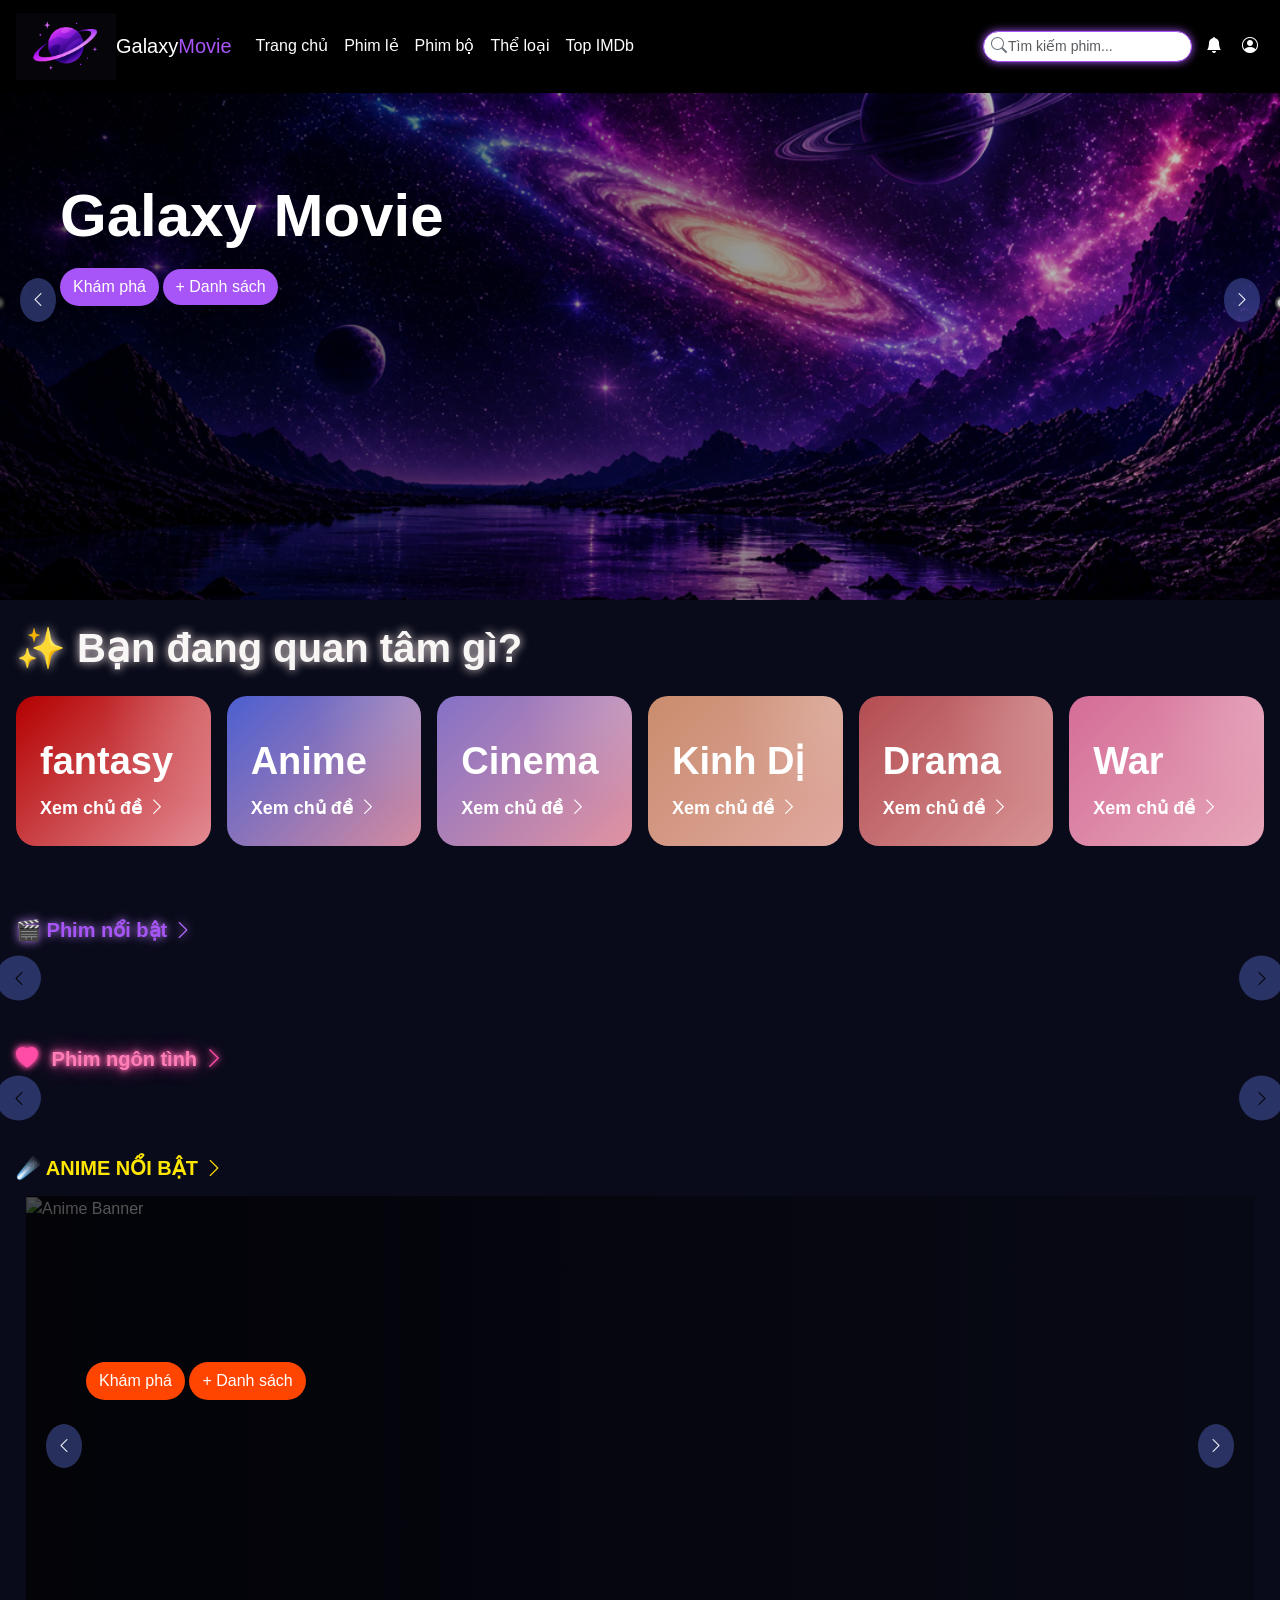
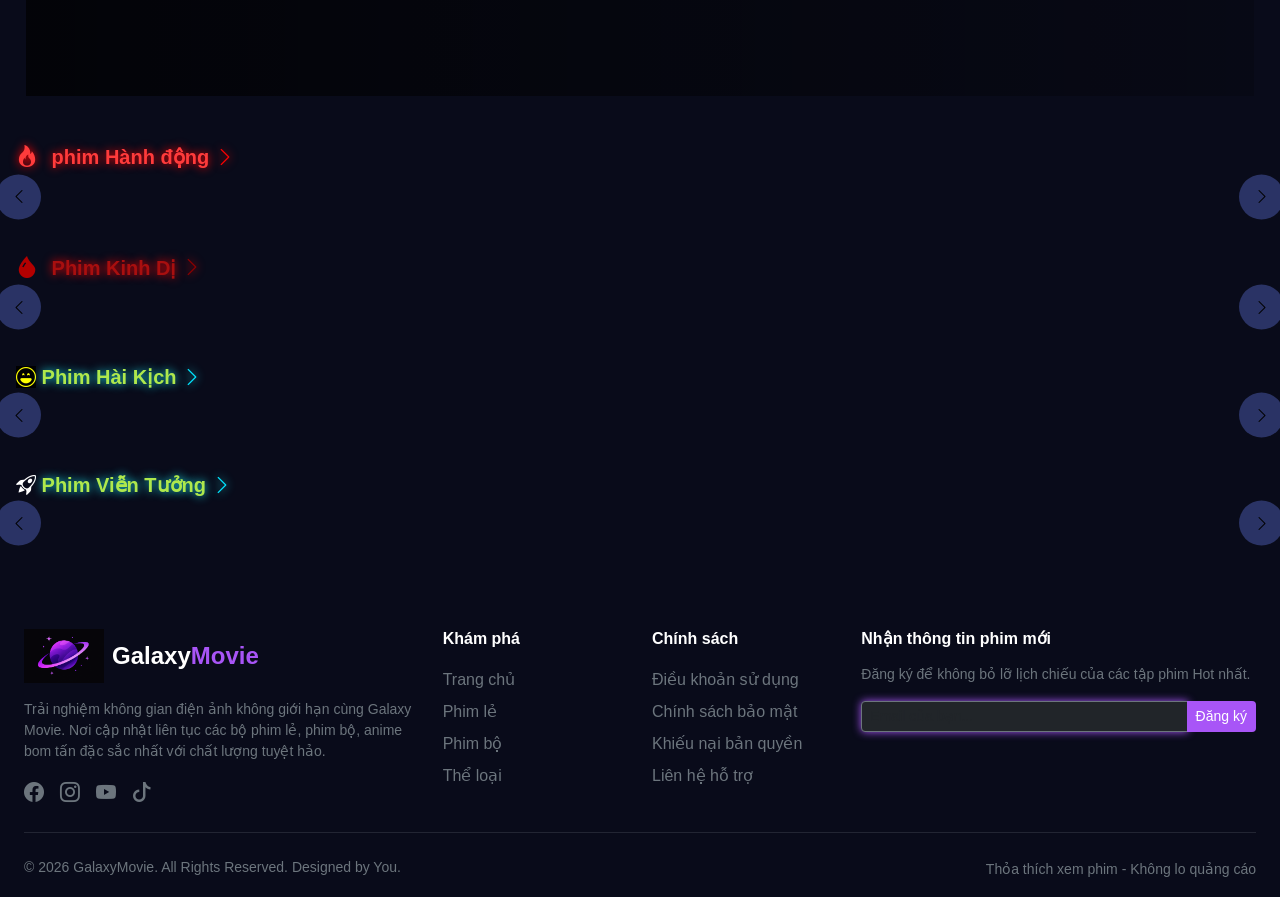
<file: index.html>
<!DOCTYPE html>
<html lang="en">

<head>
     <meta charset="UTF-8">
     <meta name="viewport" content="width=device-width, initial-scale=1.0">
     <title>Galaxy Movie</title>
     <link href="https://cdn.jsdelivr.net/npm/bootstrap@5.3.3/dist/css/bootstrap.min.css" rel="stylesheet">
     <link rel="stylesheet" href="https://cdn.jsdelivr.net/npm/bootstrap-icons@1.11.3/font/bootstrap-icons.min.css">
     <link rel="stylesheet" href="style.css">
</head>

<body class="text-white">

     <div class="navbar navbar-expand-lg px-3">
          <a href="#" class="navbar-brand text-white d-flex align-items-center">
               <img src="logo.png" width="100" alt="Logo">
               Galaxy<span class="text-purple">Movie</span>
          </a>
          <ul class="navbar-nav">
               <li class="nav-item"><a href="#" class="nav-link text-white">Trang chủ</a></li>
               <li class="nav-item"><a href="#" class="nav-link text-white">Phim lẻ</a></li>
               <li class="nav-item"><a href="#" class="nav-link text-white">Phim bộ</a></li>
               <li class="nav-item"><a href="genre.html" class="nav-link text-white">Thể loại</a></li>
               <li class="nav-item"><a href="#" class="nav-link text-white">Top IMDb</a></li>
          </ul>

          <form class="ms-auto px-2 d-flex align-items-center position-relative" onsubmit="event.preventDefault();">
               <i class="bi bi-search position-absolute ms-2 text-secondary"></i>
               <input id="search-input" class="form-control form-control-sm ps-4" type="text" placeholder="Tìm kiếm phim..." autocomplete="off">
               
               <div id="search-results-dropdown" class="search-results-box" style="display: none;"></div>
          </form>

          <button class="icon-btn"><i class="bi bi-bell-fill"></i></button>
          
          <div class="user-dropdown-wrapper">
               <button class="icon-btn ms-2" id="user-btn" onclick="toggleUserMenu()">
                    <i class="bi bi-person-circle"></i>
               </button>
               <div class="user-menu" id="user-menu"></div>
          </div>
     </div> 

     <div class="banner">
          <div id="space-bg" class="space-bg d-none"></div>
          <img id="banner-img" src="bg.png" alt="Banner">
          <img id="banner-blend" class="banner-img-blend d-none" alt="Blend">
          <div class="banner-content">
               <h1 id="banner-title">Galaxy Movie</h1>
               <p id="banner-desc"></p>
               <button class="btn btn-purple">Khám phá</button>
               <button class="btn btn-outline-light" id="favorite-btn">+ Danh sách</button>
          </div>
          <button class="slide-btn left" onclick="prevSlide()"><i class="bi bi-chevron-left"></i></button>
          <button class="slide-btn right" onclick="nextSlide()"><i class="bi bi-chevron-right"></i></button>
     </div>

     <div class="topics-section container-fluid py-4 px-3">
          <h2 class="section-title mb-4"><span class="textwhite">✨ Bạn đang quan tâm gì?</span></h2>
          <div class="row g-3">
               <div class="col-lg-2 col-md-4 col-6">
                    <a href="movies.html?type=fantasy" class="topic-card red">
                         <h3>fantasy</h3>
                         <span>Xem chủ đề <i class="bi bi-chevron-right"></i></span>
                    </a>
               </div>
               <div class="col-lg-2 col-md-4 col-6">
                    <a href="movies.html?type=anime" class="topic-card blue">
                         <h3>Anime</h3>
                         <span>Xem chủ đề <i class="bi bi-chevron-right"></i></span>
                    </a>
               </div>
               <div class="col-lg-2 col-md-4 col-6">
                    <a href="#" class="topic-card purple">
                         <h3>Cinema</h3>
                         <span>Xem chủ đề <i class="bi bi-chevron-right"></i></span>
                    </a>
               </div>
               <div class="col-lg-2 col-md-4 col-6">
                    <a href="movies.html?type=kinhdi" class="topic-card orange">
                         <h3>Kinh Dị</h3>
                         <span>Xem chủ đề <i class="bi bi-chevron-right"></i></span>
                    </a>
               </div>
               <div class="col-lg-2 col-md-4 col-6">
                    <a href="movies.html?type=drama" class="topic-card pink">
                         <h3>Drama</h3>
                         <span>Xem chủ đề <i class="bi bi-chevron-right"></i></span>
                    </a>
               </div>
               <div class="col-lg-2 col-md-4 col-6">
                    <a href="movies.html?type=war" class="topic-card rose">
                         <h3>War</h3>
                         <span>Xem chủ đề <i class="bi bi-chevron-right"></i></span>
                    </a>
               </div>
          </div>
     </div>

     <div class="container-fluid px-3 mt-5">
          <h5 class="fw-bold text-white mb-3"><span class="textpurple">🎬 Phim nổi bật <a href=""><i class="bi bi-chevron-right"></i></a></span></h5>
          <div class="carousel-wrapper">
               <button class="btn-scroll left" onclick="scrollList('movie-list-PhimNoiBat', -1)"><i class="bi bi-chevron-left"></i></button>
               <div class="movie-carousel">
                    <div id="movie-list-PhimNoiBat" class="movie-track"></div>
               </div>
               <button class="btn-scroll right" onclick="scrollList('movie-list-PhimNoiBat', 1)"><i class="bi bi-chevron-right"></i></button>
          </div>
     </div>

     <div class="container-fluid px-3 mt-5">
          <h5 class="fw-bold text-white mb-3 love-title">
               <i class="bi bi-heart-fill"></i>
               <span class="textpink"> Phim ngôn tình <a href=""><i class="bi bi-chevron-right"></i></a></span>
          </h5>
          <div class="carousel-wrapper">
               <button class="btn-scroll left" onclick="scrollList('movie-list-PhimNgonTinh', -1)"><i class="bi bi-chevron-left"></i></button>
               <div class="movie-carousel">
                    <div id="movie-list-PhimNgonTinh" class="movie-track"></div>
               </div>
               <button class="btn-scroll right" onclick="scrollList('movie-list-PhimNgonTinh', 1)"><i class="bi bi-chevron-right"></i></button>
          </div>
     </div> 

     <div class="container-fluid mt-5 px-3">
          <h5 class="fw-bold text-white mb-3"> <span class="textyl">☄️ ANIME NỔI BẬT <a href=""><i class="bi bi-chevron-right"></i></a></span></h5>
          <div class="banner-anime">
               <img id="anime-img" class="anime-img" alt="Anime Banner">
               <div class="anime-content">
                    <h1 id="anime-title"></h1>
                    <p id="anime-desc"></p>
                    <button class="btn btn-red">Khám phá</button>
                    <button class="btn btn-outline-light-orange">+ Danh sách</button>
               </div>
               <button class="slideanime-btn left" onclick="prevSlide1()"><i class="bi bi-chevron-left"></i></button>
               <button class="slideanime-btn right" onclick="nextSlide1()"><i class="bi bi-chevron-right"></i></button>
          </div>
     </div>

     <div class="container-fluid px-3 mt-5">
          <h5 class="fw-bold text-white mb-3">
               <i class="bi bi-fire textred"></i>
               <span class="textred">phim Hành động <a href=""><i class="bi bi-chevron-right"></i></a></span>
          </h5>
          <div class="carousel-wrapper">
               <button class="btn-scroll left" onclick="scrollList('movie-list-HanhDong', -1)"><i class="bi bi-chevron-left"></i></button>
               <div class="movie-carousel">
                    <div id="movie-list-HanhDong" class="movie-track"></div>
               </div>
               <button class="btn-scroll right" onclick="scrollList('movie-list-HanhDong', 1)"><i class="bi bi-chevron-right"></i></button>
          </div>
     </div>

     <div class="container-fluid px-3 mt-5">
          <h5 class="fw-bold text-white mb-3">
               <i class="bi bi-droplet-fill"></i>
               <span class="textred2">Phim Kinh Dị <a href=""><i class="bi bi-chevron-right"></i></a></span>
          </h5>
          <div class="carousel-wrapper">
               <button class="btn-scroll left" onclick="scrollList('movie-list-kinhdi', -1)"><i class="bi bi-chevron-left"></i></button>
               <div class="movie-carousel">
                    <div id="movie-list-kinhdi" class="movie-track"></div>
               </div>
               <button class="btn-scroll right" onclick="scrollList('movie-list-kinhdi', 1)"><i class="bi bi-chevron-right"></i></button>
          </div>
     </div>
     
     <div class="container-fluid px-3 mt-5">
          <h5 class="fw-bold text-white mb-3">
               <i class="bi bi-emoji-laughing"></i>
               <span class="textred3">Phim Hài Kịch <a href=""><i class="bi bi-chevron-right"></i></a></span>
          </h5>
          <div class="carousel-wrapper">
               <button class="btn-scroll left" onclick="scrollList('movie-list-comedy', -1)"><i class="bi bi-chevron-left"></i></button>
               <div class="movie-carousel">
                    <div id="movie-list-comedy" class="movie-track"></div>
               </div>
               <button class="btn-scroll right" onclick="scrollList('movie-list-comedy', 1)"><i class="bi bi-chevron-right"></i></button>
          </div>
     </div>

     <div class="container-fluid px-3 mt-5 mb-5">
          <h5 class="fw-bold text-white mb-3">
               <i class="bi bi-rocket-takeoff"></i>
               <span class="textred3">Phim Viễn Tưởng <a href=""><i class="bi bi-chevron-right"></i></a></span>
          </h5>
          <div class="carousel-wrapper">
               <button class="btn-scroll left" onclick="scrollList('movie-list-sci', -1)"><i class="bi bi-chevron-left"></i></button>
               <div class="movie-carousel">
                    <div id="movie-list-sci" class="movie-track"></div>
               </div>
               <button class="btn-scroll right" onclick="scrollList('movie-list-sci', 1)"><i class="bi bi-chevron-right"></i></button>
          </div>
     </div>

     <footer class="main-footer pt-5 pb-3">
          <div class="container-fluid px-4">
               <div class="row g-4">
                    <div class="col-lg-4 col-md-12">
                         <a href="#" class="navbar-brand text-white d-flex align-items-center mb-3">
                              <img src="logo.png" width="80" alt="Logo" class="me-2">
                              <span class="fs-4 fw-bold">Galaxy<span class="text-purple">Movie</span></span>
                         </a>
                         <p class="text-secondary small">
                              Trải nghiệm không gian điện ảnh không giới hạn cùng Galaxy Movie. Nơi cập nhật liên tục các bộ phim lẻ, phim bộ, anime bom tấn đặc sắc nhất với chất lượng tuyệt hảo.
                         </p>
                         <div class="social-icons d-flex gap-3 mt-3">
                              <a href="#" class="text-secondary fs-5"><i class="bi bi-facebook"></i></a>
                              <a href="#" class="text-secondary fs-5"><i class="bi bi-instagram"></i></a>
                              <a href="#" class="text-secondary fs-5"><i class="bi bi-youtube"></i></a>
                              <a href="#" class="text-secondary fs-5"><i class="bi bi-tiktok"></i></a>
                         </div>
                    </div>

                    <div class="col-lg-2 col-md-4 col-6">
                         <h6 class="fw-bold text-white mb-3">Khám phá</h6>
                         <ul class="list-unstyled footer-links">
                              <li><a href="#" class="text-secondary text-decoration-none d-block py-1">Trang chủ</a></li>
                              <li><a href="#" class="text-secondary text-decoration-none d-block py-1">Phim lẻ</a></li>
                              <li><a href="#" class="text-secondary text-decoration-none d-block py-1">Phim bộ</a></li>
                              <li><a href="genre.html" class="text-secondary text-decoration-none d-block py-1">Thể loại</a></li>
                         </ul>
                    </div>

                    <div class="col-lg-2 col-md-4 col-6">
                         <h6 class="fw-bold text-white mb-3">Chính sách</h6>
                         <ul class="list-unstyled footer-links">
                              <li><a href="#" class="text-secondary text-decoration-none d-block py-1">Điều khoản sử dụng</a></li>
                              <li><a href="#" class="text-secondary text-decoration-none d-block py-1">Chính sách bảo mật</a></li>
                              <li><a href="#" class="text-secondary text-decoration-none d-block py-1">Khiếu nại bản quyền</a></li>
                              <li><a href="#" class="text-secondary text-decoration-none d-block py-1">Liên hệ hỗ trợ</a></li>
                         </ul>
                    </div>

                    <div class="col-lg-4 col-md-4 col-12">
                         <h6 class="fw-bold text-white mb-3">Nhận thông tin phim mới</h6>
                         <p class="text-secondary small">Đăng ký để không bỏ lỡ lịch chiếu của các tập phim Hot nhất.</p>
                         <div class="input-group input-group-sm mt-2">
                              <input type="email" class="form-control bg-dark border-secondary text-white" placeholder="Email của bạn...">
                              <button class="btn btn-purple btn-sm" type="button">Đăng ký</button>
                         </div>
                    </div>
               </div>

               <hr class="border-secondary my-4 opacity-25">

               <div class="row">
                    <div class="col-md-6 text-center text-md-start">
                         <p class="text-secondary small mb-0">&copy; 2026 GalaxyMovie. All Rights Reserved. Designed by You.</p>
                    </div>
                    <div class="col-md-6 text-center text-md-end mt-2 mt-md-0">
                         <span class="text-secondary small">Thỏa thích xem phim - Không lo quảng cáo</span>
                    </div>
               </div>
          </div>
     </footer>

     <div class="login-container" style="display: none;">
          <div class="login-box">
               <button type="button" class="nutdonglogin" onclick="closeLogin()"><i class="bi bi-x-lg"></i></button>
               <div class="login-banner"></div>
               <div class="login-form">
                    <form onsubmit="event.preventDefault(); login();">
                         <h1>Đăng Nhập</h1>
                         <label class="form-label" for="email">Email</label>
                         <input class="form-control" type="email" id="email" required>
                         <label class="form-label" for="password">Mật khẩu</label>
                         <input class="form-control" type="password" id="password" required>
                         <button type="submit" class="btn btn-purple w-100 mt-3">Đăng nhập</button>
                    </form>
               </div>
          </div>
     </div>

     <div class="register-container" style="display: none;">
          <div class="login-box">
               <button type="button" class="nutdonglogin" onclick="closeregister()"><i class="bi bi-x-lg"></i></button>
               <div class="login-banner"></div>
               <div class="login-form">
                    <form onsubmit="event.preventDefault(); register();">
                         <h1>Đăng Ký</h1>
                         <label class="form-label" for="name-account">Tên tài khoản</label>
                         <input class="form-control" type="text" id="name-account" required>
                         <label class="form-label" for="register-email">Email</label>
                         <input class="form-control" type="email" id="register-email" required>
                         <label class="form-label" for="register-password">Mật khẩu</label>
                         <input class="form-control" type="password" id="register-password" required>
                         <button type="submit" class="btn btn-purple w-100 mt-3">Đăng ký</button>
                    </form>
               </div>
          </div>
     </div>

     <script src="https://cdn.jsdelivr.net/npm/bootstrap@5.3.3/dist/js/bootstrap.bundle.min.js"></script>
     <script src="script.js"></script>
</body>
</html>
</file>
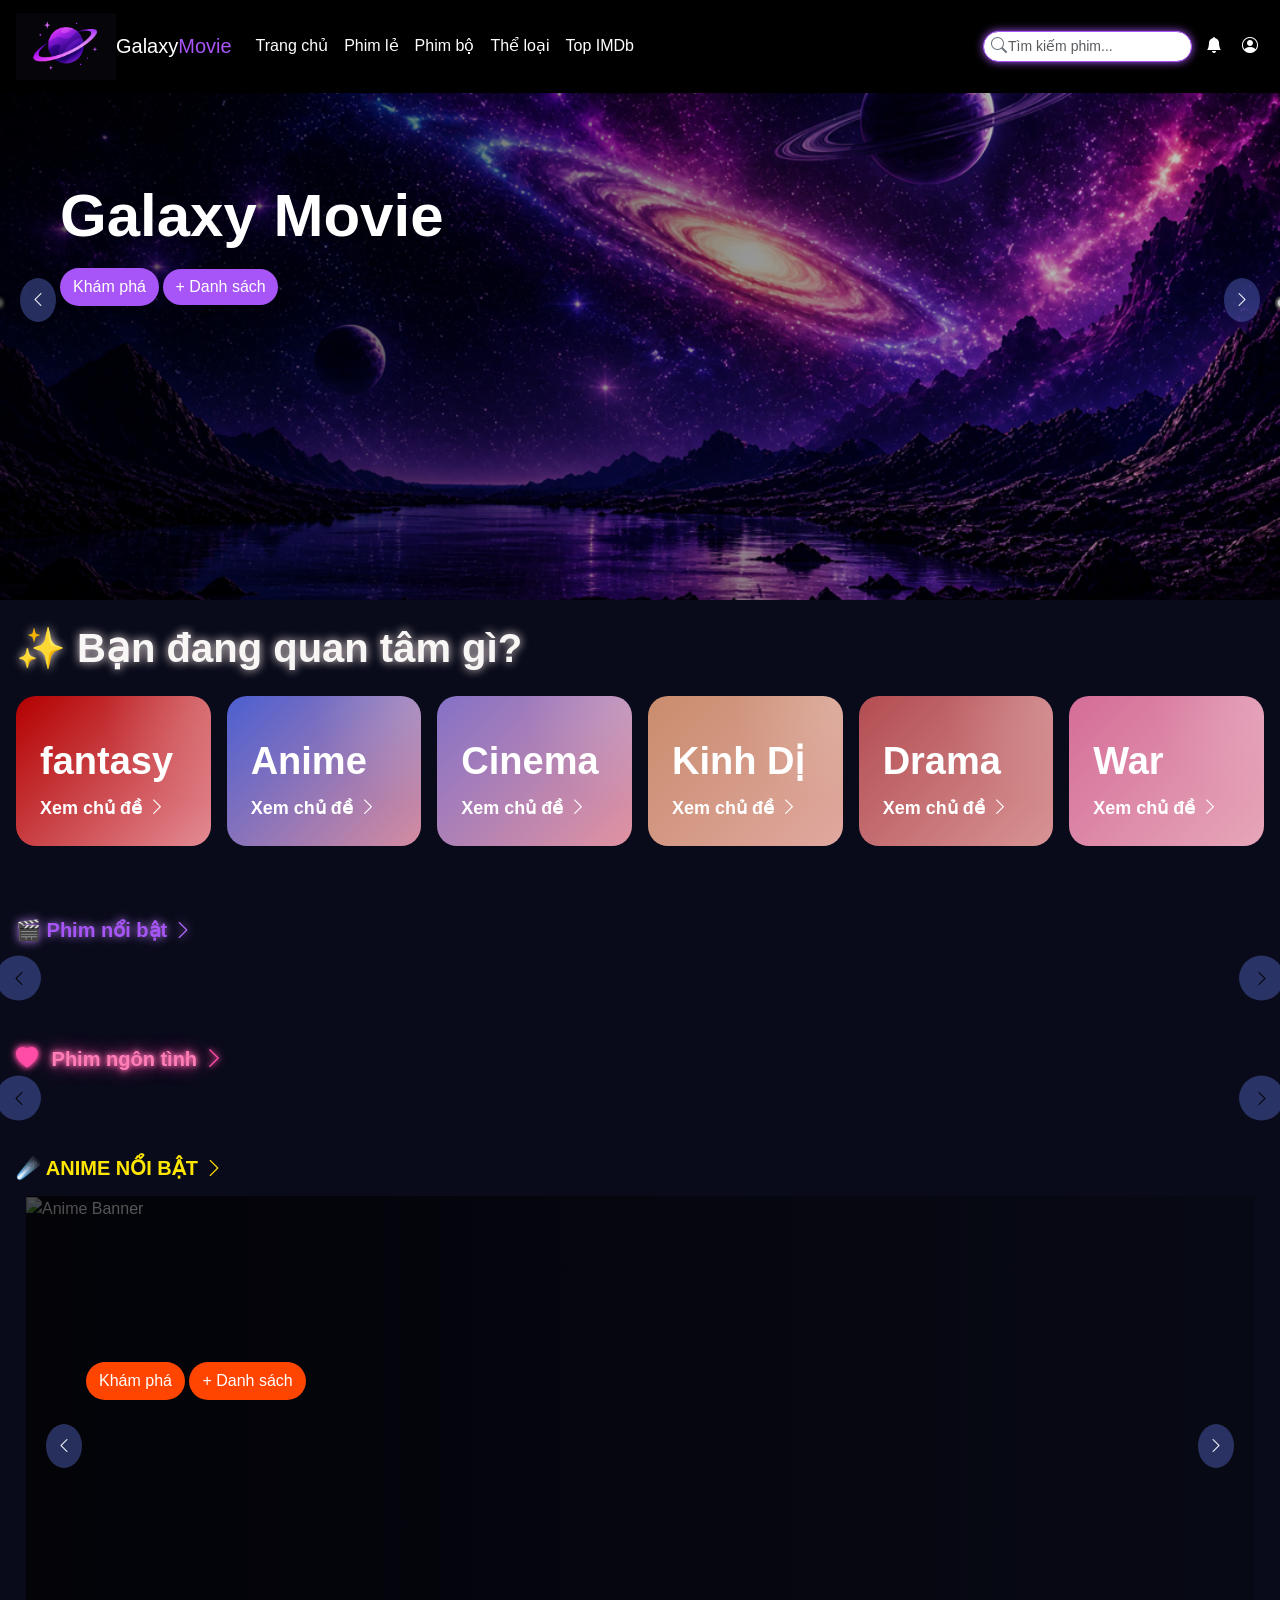
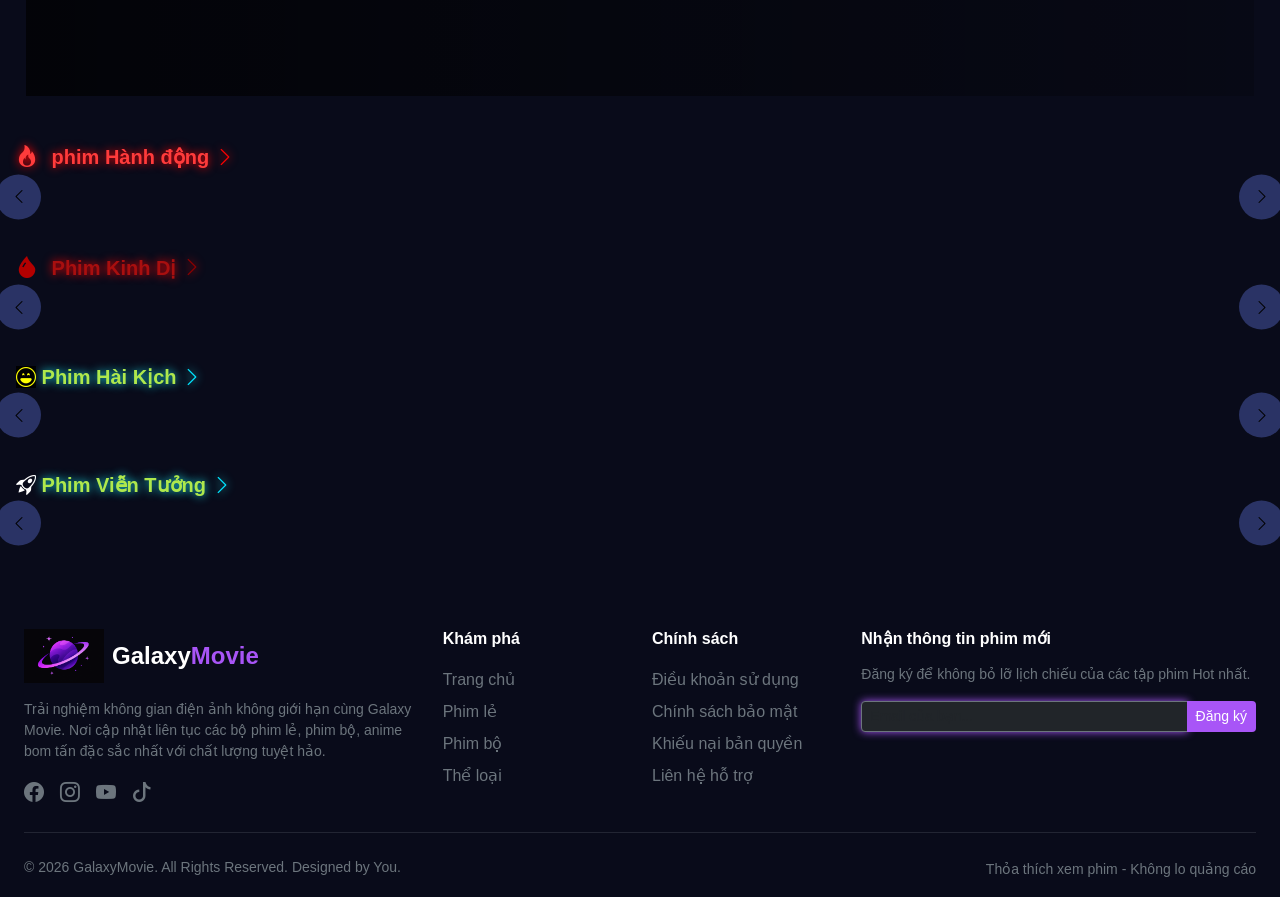
<file: admin.html>
<!DOCTYPE html>
<html lang="en">
<head>
    <meta charset="UTF-8">
    <meta name="viewport" content="width=device-width, initial-scale=1.0">
    <title>Hệ thống Quản trị - Galaxy Movie</title>
    <link href="https://cdn.jsdelivr.net/npm/bootstrap@5.3.3/dist/css/bootstrap.min.css" rel="stylesheet">
    <link rel="stylesheet" href="https://cdn.jsdelivr.net/npm/bootstrap-icons@1.11.3/font/bootstrap-icons.min.css">
    <style>
        body { background-color: #111827; color: #fff; }
        .sidebar { background-color: #1f2937; min-height: 100vh; }
        .table-dark { --bs-table-bg: #1f2937; }
    </style>
</head>
<body>

    <div class="container-fluid">
        <div class="row">
            <div class="col-md-2 sidebar p-3">
                <h4 class="text-purple fw-bold mb-4"><i class="bi bi-shield-lock-fill"></i> Admin Panel</h4>
                <ul class="nav flex-column gap-2">
                    <li class="nav-item">
                        <a href="#" class="nav-link text-white bg-dark rounded"><i class="bi bi-film"></i> Quản lý phim</a>
                    </li>
                    <li class="nav-item">
                        <a href="index.html" class="nav-link text-secondary"><i class="bi bi-arrow-left-circle"></i> Quay lại Web</a>
                    </li>
                </ul>
            </div>

            <div class="col-md-10 p-4">
                <div class="d-flex justify-content-between align-items-center mb-4">
                    <h2>Danh sách quản lý phim</h2>
                    <button class="btn btn-primary" onclick="openAddModal()"><i class="bi bi-plus-circle"></i> Thêm phim mới</button>
                </div>

                <div class="table-responsive">
                    <table class="table table-dark table-hover align-middle">
                        <thead>
                            <tr>
                                <th style="width: 8%;">ID Phim</th>
                                <th style="width: 12%;">Ảnh bìa</th>
                                <th>Tên Phim</th>
                                <th style="width: 15%;">Thể loại</th>
                                <th style="width: 10%;">Lượt xem</th>
                                <th style="width: 15%; text-align: center;">Hành động</th>
                            </tr>
                        </thead>
                        <tbody id="admin-movie-table">
                            </tbody>
                    </table>
                </div>
            </div>
        </div>
    </div>

    <div class="modal fade text-dark" id="movieModal" tabindex="-1" aria-hidden="true">
        <div class="modal-dialog modal-dialog-centered">
            <div class="modal-content bg-dark text-white border-secondary">
                <div class="modal-header border-secondary">
                    <h5 class="modal-title" id="modalTitle">Thêm phim mới</h5>
                    <button type="button" class="btn-close btn-close-white" data-bs-dismiss="modal"></button>
                </div>
                <div class="modal-body">
                    <input type="hidden" id="form-movie-id">
                    <div class="mb-3">
                        <label class="form-label">Tên phim</label>
                        <input type="text" class="form-control bg-secondary text-white border-0" id="form-title" required>
                    </div>
                    <div class="mb-3">
                        <label class="form-label">Link Ảnh bìa (URL)</label>
                        <input type="text" class="form-control bg-secondary text-white border-0" id="form-img" required>
                    </div>
                    <div class="mb-3">
                        <label class="form-label">Thể loại hệ thống (Type)</label>
                        <select class="form-select bg-secondary text-white border-0" id="form-type">
                            <option value="top20">Phim nổi bật (Top 20)</option>
                            <option value="ngontinh">Phim ngôn tình</option>
                            <option value="hanhdong">Phim hành động</option>
                            <option value="anime">Anime</option>
                            <option value="kinhdi">Phim kinh dị</option>
                            <option value="comedy">Hài kịch</option>
                            <option value="vientuong">Viễn tưởng</option>
                        </select>
                    </div>
                    <div class="mb-3">
                        <label class="form-label">Mô tả tóm tắt</label>
                        <textarea class="form-control bg-secondary text-white border-0" id="form-desc" rows="3"></textarea>
                    </div>
                </div>
                <div class="modal-header border-secondary justify-content-end gap-2">
                    <button type="button" class="btn btn-secondary" data-bs-dismiss="modal">Đóng</button>
                    <button type="button" class="btn btn-success" onclick="saveMovieForm()">Lưu lại</button>
                </div>
            </div>
        </div>
    </div>

    <script src="https://cdn.jsdelivr.net/npm/bootstrap@5.3.3/dist/js/bootstrap.bundle.min.js"></script>
    <script src="admin.js"></script>
</body>
</html>
</file>
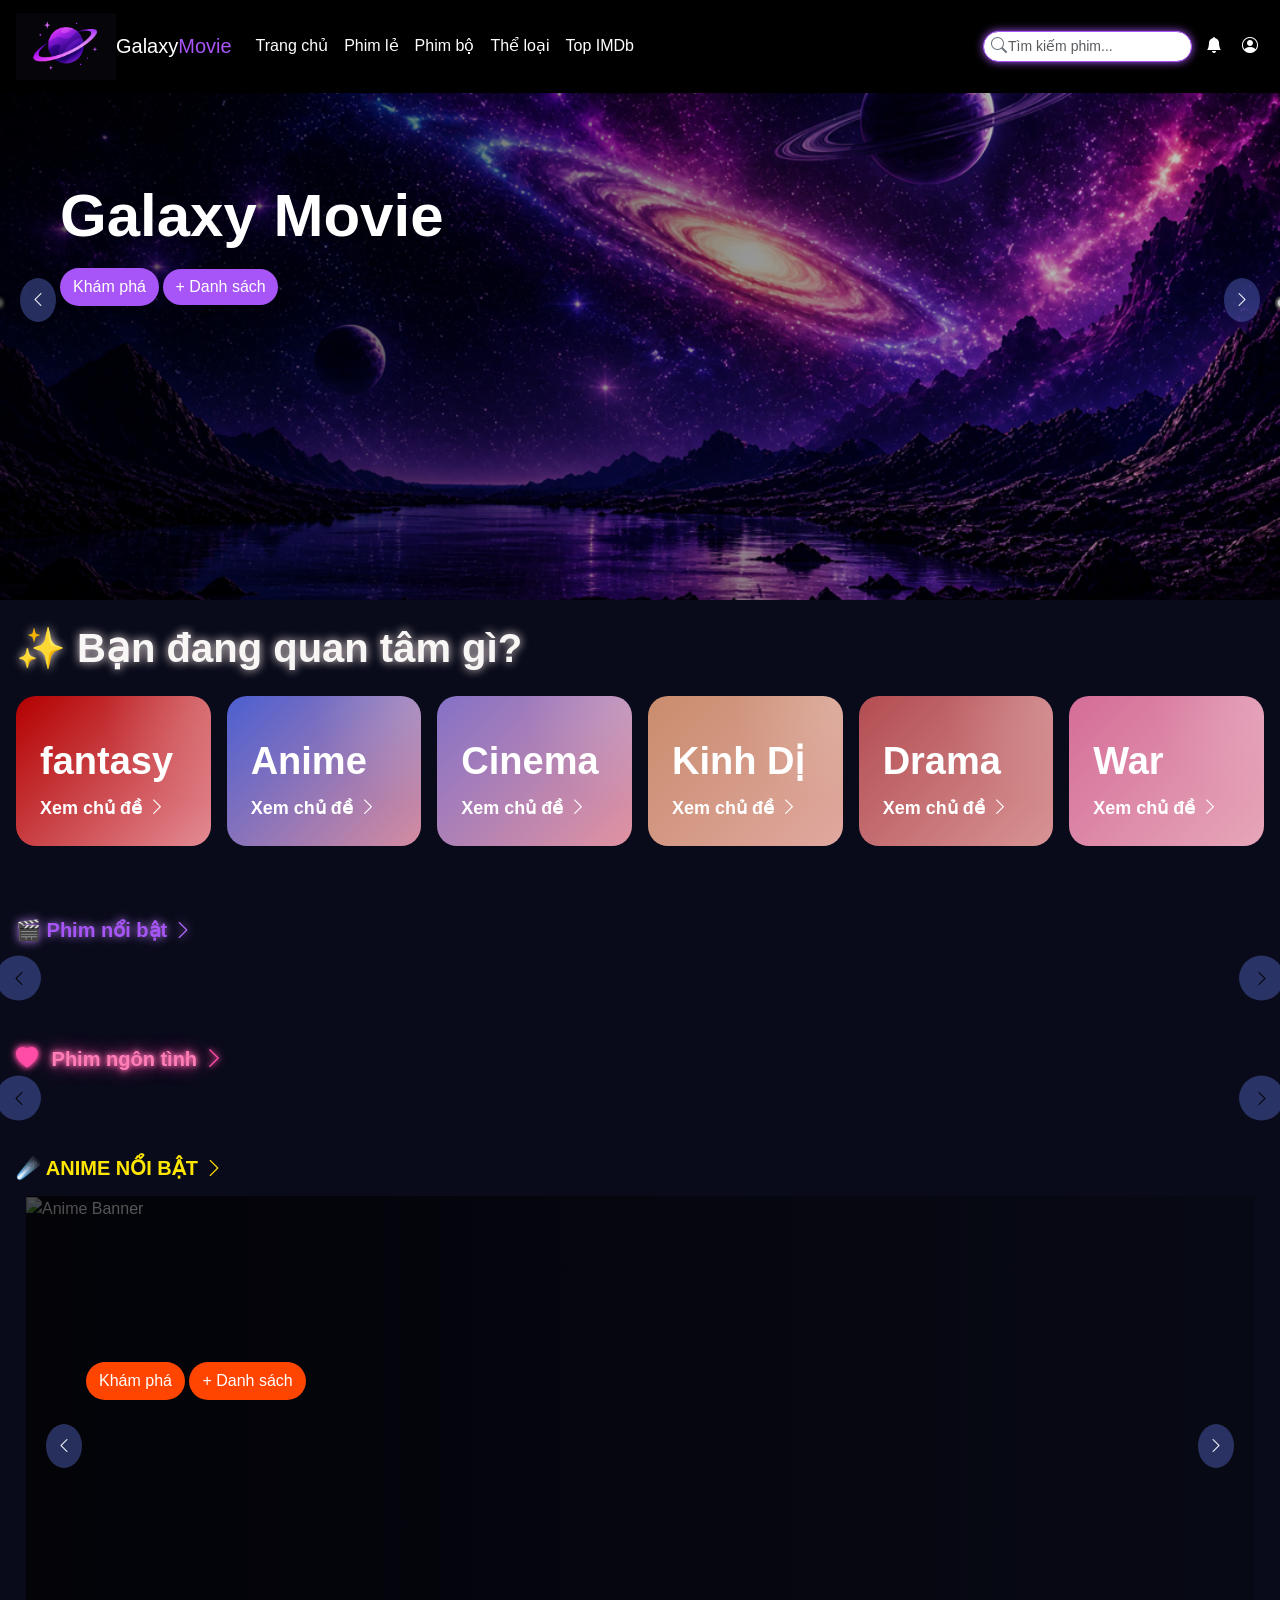
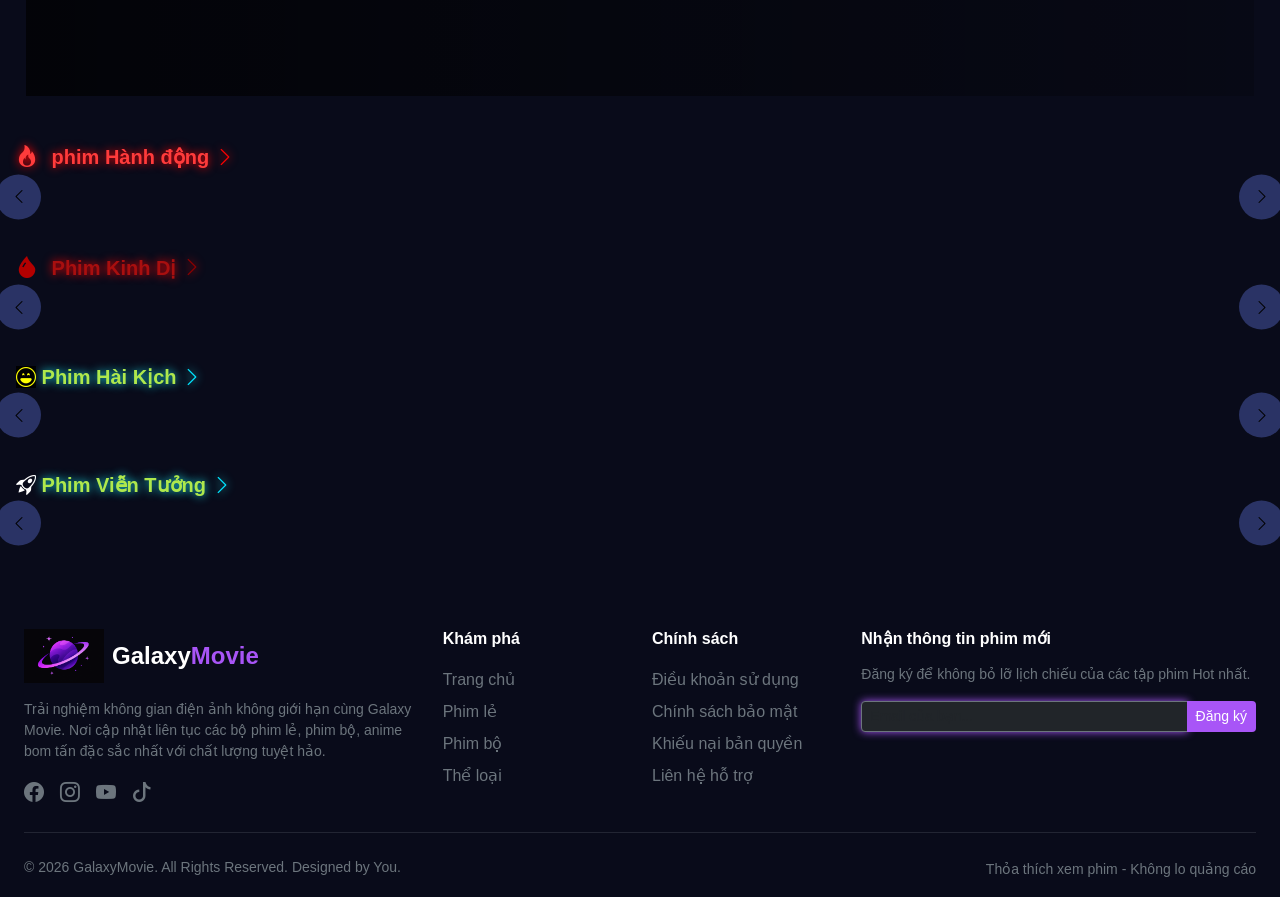
<file: favourite.html>
<!DOCTYPE html>
<html lang="en">
<head>
     <meta charset="UTF-8">
     <meta name="viewport" content="width=device-width, initial-scale=1.0">
     <title>Danh Sách Yêu Thích - Galaxy Movie</title>
     <link href="https://cdn.jsdelivr.net/npm/bootstrap@5.3.3/dist/css/bootstrap.min.css" rel="stylesheet">
     <link rel="stylesheet" href="https://cdn.jsdelivr.net/npm/bootstrap-icons@1.11.3/font/bootstrap-icons.min.css">
     <link rel="stylesheet" href="style.css">
</head>
<body class="text-white bg-dark">
     <div class="container py-5">
          <a href="index.html" class="btn btn-outline-light mb-4"><i class="bi bi-arrow-left"></i> Quay lại trang chủ</a>
          <h2 class="fw-bold mb-4 text-pink"><i class="bi bi-heart-fill"></i> Danh Sách Phim Yêu Thích</h2>
          
      
          <div id="favorites-container" class="row row-cols-2 row-cols-md-4 row-cols-lg-6 g-3">
             
               <p class="text-secondary">Đang tải danh sách hoặc danh sách trống...</p>
          </div>
     </div>

     <script>
          //
          if (!localStorage.getItem("token")) {
               window.location.href = "index.html";
          }
          
         
     </script>
</body>
</html>
</file>
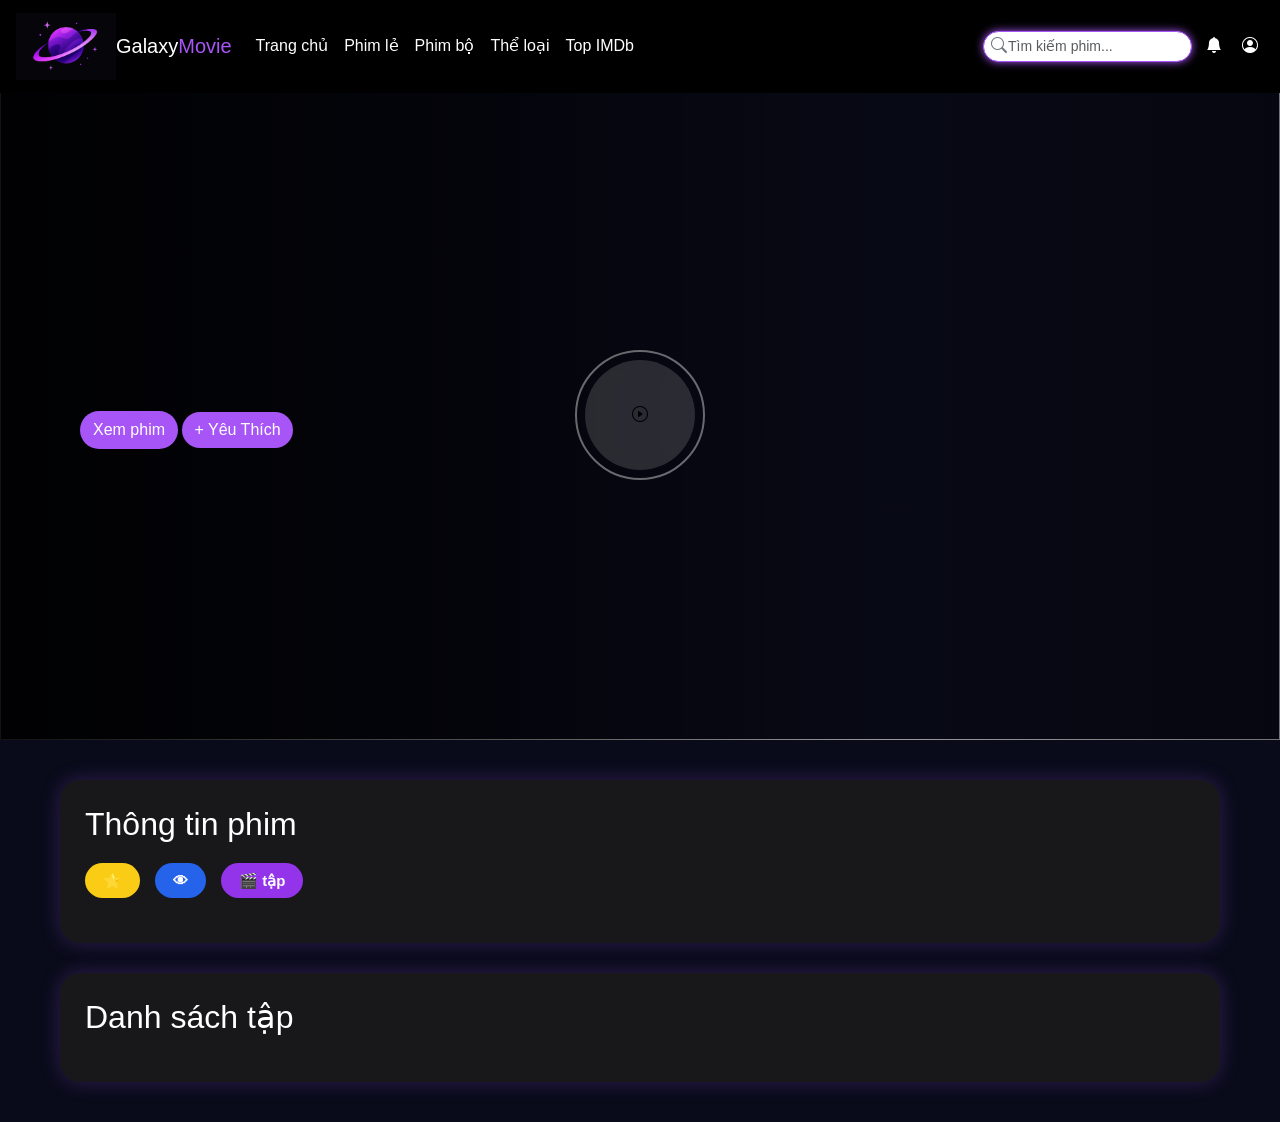
<file: movie.html>
<!DOCTYPE html>
<html lang="en">
<head>
    <meta charset="UTF-8">
    <meta name="viewport" content="width=device-width, initial-scale=1.0">
    <title>Document</title>
    <title>Galaxy Movie</title>
    <link href="https://cdn.jsdelivr.net/npm/bootstrap@5.3.3/dist/css/bootstrap.min.css" rel="stylesheet">
    <link rel="stylesheet" href="https://cdn.jsdelivr.net/npm/bootstrap-icons@1.11.3/font/bootstrap-icons.min.css">
    <link rel="stylesheet" href="style.css">
    <link rel="stylesheet" href="genre.css">
    <link rel="stylesheet" href="movie.css">
</head>
<body>
    <!-- NAVBAR -->
     <div class="navbar navbar-expand-lg px-3">
          <a href="#" class="navbar-brand text-white d-flex align-items-center">
               <img src="logo.png" width="100">
               Galaxy<span class="text-purple">Movie</span>
          </a>
          <ul class="navbar-nav">
               <li class="nav-item"><a href="#" class="nav-link text-white">Trang chủ</a></li>
               <li class="nav-item"><a href="#" class="nav-link text-white">Phim lẻ</a></li>
               <li class="nav-item"><a href="#" class="nav-link text-white">Phim bộ</a></li>
               <li class="nav-item"><a href="genre.html" class="nav-link text-white">Thể loại</a></li>
               <li class="nav-item"><a href="#" class="nav-link text-white">Top IMDb</a></li>
          </ul>
          <form class="ms-auto px-2 d-flex align-items-center position-relative">
               <i class="bi bi-search position-absolute ms-2 text-secondary"></i>
               <input class="form-control form-control-sm ps-4" type="text" placeholder="Tìm kiếm phim...">
          </form>
          <button class="icon-btn"><i class="bi bi-bell-fill"></i></button>
          <div class="user-dropdown-wrapper">
          <button class="icon-btn ms-2" id="user-btn" onclick="toggleUserMenu()">
               <i class="bi bi-person-circle"></i>
          </button>
          <div class="user-menu" id="user-menu">
               <div class="user-menu-header">
                    <p>Chào mừng bạn đến với</p>
                    <strong style="color:#fff; font-size:15px">Galaxy<span style="color:#a78bfa">Movie</span></strong>
               </div>
               <button class="user-menu-item login" onclick="openLogin()">
                    <i class="bi bi-box-arrow-in-right"></i> Đăng nhập
               </button>
               <button class="user-menu-item register" onclick="openRegister()">
                    <i class="bi bi-person-plus"></i> Đăng ký
               </button>
               <div class="user-menu-divider"></div>
               <a href="#" class="user-menu-item">
                    <i class="bi bi-heart"></i> Danh sách yêu thích
               </a>
               <a href="#" class="user-menu-item">
                    <i class="bi bi-clock-history"></i> Lịch sử xem
               </a>
               <a href="#" class="user-menu-item">
                    <i class="bi bi-gear"></i> Cài đặt
               </a>
          </div>
          </div>
               </div>
          <div class="movie-container">
                <img id="movie-img" >
                <div class="movie-content">
                <h1 id="movie-title"></h1>
                <p id="movie-desc"></p>
                <button class="btn btn-purple">Xem phim</button>
                <button class="btn btn-outline-light">+ Yêu Thích</button>
          </div>
                <button class="nutxemphim">
                     <i class="bi bi-play-circle"></i>
                </button>
          </div>
          <div class="movie-details">

    <div class="movie-info-card">

        <h2>Thông tin phim</h2>

        <div class="movie-meta">

            <span class="badge imdb">
                ⭐ <span id="movie-imdb"></span>
            </span>

            <span class="badge views">
                👁 <span id="movie-views"></span>
            </span>

            <span class="badge episodes">
                🎬 <span id="movie-episodes"></span> tập
            </span>

        </div>

        <p id="movie-full-desc"></p>

    </div>

    <div class="episode-section">

        <h2>Danh sách tập</h2>

        <div
            class="episode-list"
            id="episode-list">
        </div>

    </div>

</div>
       <script src="script.js"></script>
       <script src="movie.js"></script>
       
</body>
</html>
</file>
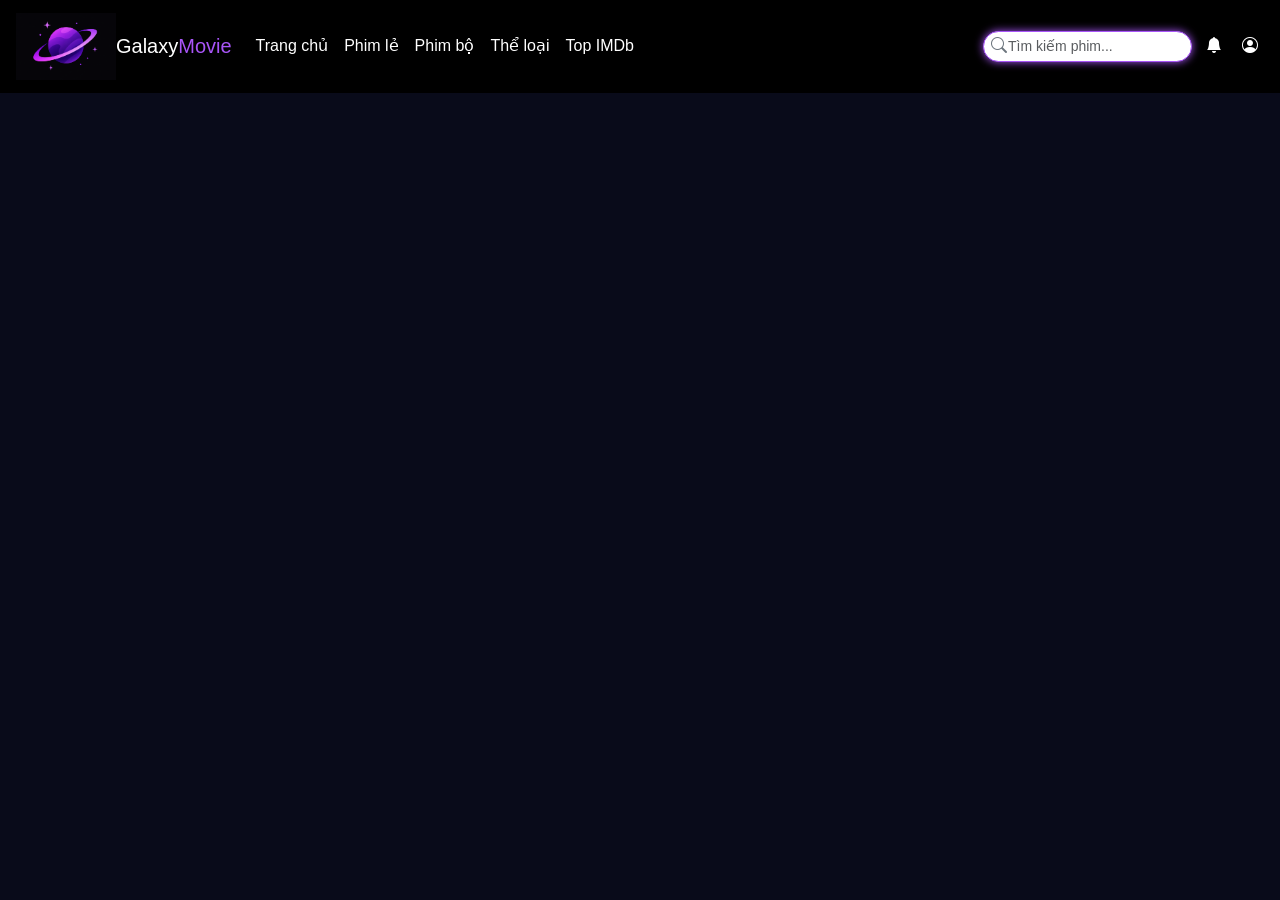
<file: movies.html>
<!DOCTYPE html>
<html lang="en">
<head>
    <meta charset="UTF-8">
    <meta name="viewport" content="width=device-width, initial-scale=1.0">
    <title>Galaxy Movie</title>
    <link href="https://cdn.jsdelivr.net/npm/bootstrap@5.3.3/dist/css/bootstrap.min.css" rel="stylesheet">
    <link rel="stylesheet" href="https://cdn.jsdelivr.net/npm/bootstrap-icons@1.11.3/font/bootstrap-icons.min.css">
    <link rel="stylesheet" href="style.css">
    <script src="script.js"></script>
    <link rel="stylesheet" href="movies.css">
</head>
<body>
    <!-- NAVBAR -->
     <div class="navbar navbar-expand-lg px-3">
          <a href="#" class="navbar-brand text-white d-flex align-items-center">
               <img src="logo.png" width="100">
               Galaxy<span class="text-purple">Movie</span>
          </a>
          <ul class="navbar-nav">
               <li class="nav-item"><a href="#" class="nav-link text-white">Trang chủ</a></li>
               <li class="nav-item"><a href="#" class="nav-link text-white">Phim lẻ</a></li>
               <li class="nav-item"><a href="#" class="nav-link text-white">Phim bộ</a></li>
               <li class="nav-item"><a href="genre.html" class="nav-link text-white">Thể loại</a></li>
               <li class="nav-item"><a href="#" class="nav-link text-white">Top IMDb</a></li>
          </ul>
          <form class="ms-auto px-2 d-flex align-items-center position-relative">
               <i class="bi bi-search position-absolute ms-2 text-secondary"></i>
               <input class="form-control form-control-sm ps-4" type="text" placeholder="Tìm kiếm phim...">
          </form>
          <button class="icon-btn"><i class="bi bi-bell-fill"></i></button>
          <div class="user-dropdown-wrapper">
          <button class="icon-btn ms-2" id="user-btn" onclick="toggleUserMenu()">
               <i class="bi bi-person-circle"></i>
          </button>
          <div class="user-menu" id="user-menu">
               <div class="user-menu-header">
                    <p>Chào mừng bạn đến với</p>
                    <strong style="color:#fff; font-size:15px">Galaxy<span style="color:#a78bfa">Movie</span></strong>
               </div>
               <button class="user-menu-item login" onclick="openLogin()">
                    <i class="bi bi-box-arrow-in-right"></i> Đăng nhập
               </button>
               <button class="user-menu-item register" onclick="openRegister()">
                    <i class="bi bi-person-plus"></i> Đăng ký
               </button>
               <div class="user-menu-divider"></div>
               <a href="#" class="user-menu-item">
                    <i class="bi bi-heart"></i> Danh sách yêu thích
               </a>
               <a href="#" class="user-menu-item">
                    <i class="bi bi-clock-history"></i> Lịch sử xem
               </a>
               <a href="#" class="user-menu-item">
                    <i class="bi bi-gear"></i> Cài đặt
               </a>
          </div>
          </div>
               </div>
     <div class="movies-container">
               <h5 id="genre-title"></h5>

               <div id="movie-list"></div>
       
     </div>
      <script src="movies.js"></script>
      <script src="script.js"></script>
</body>
</html>
</file>
<file: style.css>
body {
     background: linear-gradient(to bottom, #050014, #02000a);
}
 
 
 
/* NAVBAR */
.navbar{
    position: fixed;
    top: 0;
    width: 100%;
    z-index: 1000;

    background: rgb(0, 0, 0);
    backdrop-filter: blur(10px);
} 

.movie-track{
    display: flex;
    flex-wrap: nowrap;
    gap: 20px;

    overflow-x: auto;
    overflow-y: hidden; 

    scrollbar-width: none;
}


.nav-link:hover {
     color: #a855f7 !important;
}
 
.text-purple {
 
     color: #a855f7;
 
}
 
.form-control {
 
     border-color: #a855f7;
     box-shadow: 0 0 8px #a855f7;
 
     border-radius: 50px;
     background: white;
     color: white;
 
 
 
}
 
/* ICON */
.icon-btn {
 
     border: none;
     background: transparent;
     color: white;
     cursor: pointer;
 
}
 
 
 
.icon-btn:active {
 
     transform: scale(0.9);
     opacity: 0.7;
}
 
 
/* BANNER */
 
 
 
.banner {
 
     position: relative;
     height: 600px;
     overflow: hidden;
 
}
 
/* intro image */
 
.banner img {
 
     width: 100%;
     height: 100%;
     object-fit: cover;
     object-position: relative;
}
 
/* overlay */
 
.banner::after {
 
     content: "";
     position: absolute;
     inset: 0;
     background: linear-gradient(to right, rgba(0, 0, 0, 0.7), rgba(0, 0, 0, 0.2));
}
 
/* CONTENT */
 
.banner-content {
 
     position: absolute;
     top: 30%;
     left: 60px;
     max-width: 600px;
     z-index: 2;
}
 
 
.banner h1 {
     font-size: 60px;
     font-weight: bold;
}
 
 
/* BUTTON */
 
.btn-purple {
     background: #a855f7;
     color: white;
     border-radius: 50px;
}
 
 
.btn-purple:hover {
     background: #9333ea;
}
 
.btn-outline-light {
     background: #a855f7;
     color: white;
     border-radius: 50px;
     border: none;
     outline: none;
}
 
.btn-outline-light:hover {
     background: #9333ea;
     color: white !important;
     
}
 
 
/* SPACE BACKGROUND */
 
.space-bg {
 
     position: absolute;
     inset: 0;
 
     background:
 
          radial-gradient(circle at 20% 30%, rgba(168, 85, 247, 0.4), transparent 40%),
 
          radial-gradient(circle at 80% 70%, rgba(147, 51, 234, 0.4), transparent 40%),
 
          radial-gradient(circle at 50% 50%, rgba(76, 29, 149, 0.6), #050014 70%);
 
     z-index: 0;
 
}
 
.space-bg::after {
 
     content: "";
     position: absolute;
     inset: 0;
     background-image: radial-gradient(white 1px, transparent 1px);
     background-size: 3px 3px;
     opacity: 0.2;
}
 
 
/* BLEND IMAGE */
 
 
 
.banner-img-blend {
 
     position: absolute;
     right: 0;
     bottom: 0;
     max-height: 100%;
     opacity: 0.8;
     mix-blend-mode: screen;
     z-index: 1;
 
}
 
/* SLIDE BUTTON */
.slide-btn {
     position: absolute;
     top: 50%;
     transform: translateY(-50%);
     background: rgba(76, 92, 175, 0.5);
     border: none;
     color: white;
     padding: 10px;
     cursor: pointer;
     z-index: 2;
     border-radius: 50%;
}
 
.slide-btn.left {
     left: 20px;
}
 
.slide-btn.right {
     right: 20px;
}
 
.slide-btn:hover {
 
     background: #a855f7;
}
 
/* CARD */
 
/* Container bao ngoài để ẩn thanh cuộn nhưng vẫn cho phép cuộn */
.movie-wrapper {
     position: relative;
     display: flex;
     align-items: center;
}

/* Danh sách phim trên 1 hàng */
#movie-list-PhimNoiBat,
#movie-list-PhimTruyenHinh {
     display: flex;
     flex-wrap: nowrap; /* Không cho phép xuống dòng */
     overflow-x: auto;  /* Cho phép cuộn ngang */
     scroll-behavior: smooth; /* Hiệu ứng cuộn mượt */
     gap: 20px;
     padding: 20px 0;
}
 
/* Container bao ngoài để định vị nút */
.carousel-wrapper {
    position: relative; /* Gốc tọa độ cho các nút absolute */
    display: flex;
    align-items: center;
}
 
/* Tùy chỉnh chung cho nút bấm */
.btn-scroll {
    position: absolute;
    top: 50%;
    transform: translateY(-50%); /* Căn giữa theo chiều dọc */
    z-index: 10; /* Luôn nằm trên cùng */
    background: rgba(76, 92, 175, 0.5);; 
    border: none;
    width: 45px;
    height: 45px;
    border-radius: 50%;
    cursor: pointer;
    transition: 0.3s;
    display: flex;
    align-items: center;
    justify-content: center;
}
 
.btn-scroll:hover {
    background: #a855f7;
    transform: translateY(-50%) scale(1.1);
}
 
/* Vị trí nút trái */
.btn-scroll.left {
    left: -20px; /* Đẩy ra lề trái một chút */
}
 
/* Vị trí nút phải */
.btn-scroll.right {
    right: -20px; /* Đẩy ra lề phải một chút */
}
 
/* Đảm bảo danh sách phim không bị nút che mất quá nhiều */
.movie-carousel {
    width: 100%;
    overflow: hidden;
}
 
.movie-track {
    display: flex;
    flex-wrap: nowrap;
    gap: 20px;
    overflow-x: auto;
    scroll-behavior: smooth;
    padding: 10px 0;
    scrollbar-width: none;
}
 
.movie-track::-webkit-scrollbar {
    display: none;
}
 
#movie-list-PhimNoiBat::-webkit-scrollbar,
#movie-list-PhimTruyenHinh::-webkit-scrollbar {
     display: none;
}
 
/* Điều chỉnh lại movie-card để không bị co lại */
.movie-card {
     flex: 0 0 auto; /* Không cho phép card bị nén lại */
     width: 300px;
     height: 400px;
     margin: 20;
     background: #0b0620;
     padding: 10px;
     border-radius: 10px;
     transition: 0.3s;
}
.movie-card img {
     height: 100%;
     width: 100%;
     border-radius: 10px;
     object-fit: cover;
}
 
.movie-card:hover {
 
     transform: scale(1.05);
     box-shadow: 0 0 15px #a855f7;
}
 
body {
 
     background: #090b1a;
     color: white;
     font-family: Arial, Helvetica, sans-serif;
 
}
 
/* TITLE */
 
.section-title {
 
     font-size: 40px;
     font-weight: 700;
}
 
/* CARD */
 
.topic-card {
     position: relative;
     display: flex;
     flex-direction: column;
     justify-content: flex-end;
     height: 150px;
     padding: 24px;
     border-radius: 20px;
     overflow: hidden;
     text-decoration: none;
     color: white;
     transition: 0.35s;
 
}
 
/* blur light */
 
.topic-card::before {
 
     content: "";
 
     position: absolute;
 
     inset: 0;
     background:
 
          radial-gradient(circle at top right,
 
               rgba(255, 255, 255, 0.18),
 
               transparent 45%);
     pointer-events: none;
 
}
 
/* hover */
 
.topic-card:hover {
 
     transform: translateY(-6px);
 
     color: white;
 
}
 
/* title */
 
.topic-card h3 {
 
     font-size: 38px;
 
     font-weight: 700;
 
     margin-bottom: 10px;
 
     position: relative;
 
     z-index: 2;
 
}
 
 
/* text */
 
.topic-card span {
 
     font-size: 18px;
 
     font-weight: 600;
     display: flex;
 
     align-items: center;
 
     gap: 6px;
     position: relative;
 
     z-index: 2;
 
}
 
/* COLORS */
 
.red {
 
     background: linear-gradient(135deg, #b30000, #e38c95);
}
 
.blue {
 
     background: linear-gradient(135deg, #4b5fd1, #d58ca0);
}
 
.purple {
     background: linear-gradient(135deg, #8471c7, #e193a1);
}
 
.orange {
     background: linear-gradient(135deg, #c98c6d, #e0a8a0);
}
 
.pink {
 
     background: linear-gradient(135deg, #b34d52, #d89495);
 
}
 
.rose {
     background: linear-gradient(135deg, #d56d98, #e6a7b9);
}
 
.banner-anime {
     width: cover;
     position: relative;
     height: 500px;
     overflow: hidden;
 
}
.btn-red:hover {
     background: red;
}
 
.btn-outline-light-orange {
     background: orangered;
     color: white;
     border-radius: 50px;
}
 
.btn-outline-light-orange:hover {
     background: red;
}
.btn-red {
     background:orangered;
     color: white;
     border-radius: 50px;
}

/* intro image */
 
#anime-img {
 
     width: 100%;
     height: 100%;
     object-fit: cover;
     object-position: relative;
}
 
/* overlay */
 
.banner-anime::after {
 
     content: "";
     position: absolute;
     inset: 0;
     background: linear-gradient(to right, rgba(0, 0, 0, 0.7), rgba(0, 0, 0, 0.2));
}
 
/* CONTENT */
 
.anime-content {
 
     position: absolute;
     top: 30%;
     left: 60px;
     max-width: 600px;
     z-index: 2;
}
 
 
.banner-anime h1 {
     font-size: 60px;
     font-weight: bold;
}
.slideanime-btn {
     position: absolute;
     top: 50%;
     transform: translateY(-50%);
     background: rgba(76, 92, 175, 0.5);
     border: none;
     color: white;
     padding: 10px;
     cursor: pointer;
     z-index: 2;
     border-radius: 50%;
}
.slideanime-btn.left {
     left: 20px;
}

.slideanime-btn.right {
     right: 20px;
}
.banner-anime{
     margin: 10px;
}
/* LIST */
#movie-list-HanhDong{
    display:flex;
    gap:18px;
    overflow-x:auto;
    scroll-behavior:smooth;
    scrollbar-width:none;
    padding:10px 0;
}

#movie-list-HanhDong::-webkit-scrollbar{
    display:none;
}

/* CARD */
.action-card{
    min-width:220px;
    transition:0.3s;
    cursor:pointer;
}

/* IMAGE */
.action-card img{
    width:100%;
    height:130px;
    object-fit:cover;
    border-radius:12px;
}

/* INFO */
.action-info{
    margin-top:8px;
}

.action-info h5{
    font-size:15px;
    font-weight:600;
    margin:0;
    color:white;
}

.action-info p{
    font-size:12px;
    color:#aaa;
    margin-top:4px;

    display:-webkit-box;

    line-clamp:1;
    -webkit-line-clamp:1;

    -webkit-box-orient:vertical;
    overflow:hidden;
}

/* HOVER */
.action-card:hover{
    transform:translateY(-5px);
}
.textred{
    color:#ff3b3b;
    text-shadow:0 0 10px red;
}
.bi-fire{
    margin-right:8px;
    font-size:22px;
}
.textpink{
    color:#ff7eb6;

    text-shadow:
    0 0 5px #ff7eb6,
    0 0 10px #ff4da6,
    0 0 20px #ff4da6;
}

.love-title i{
    color:#ff4da6;
    margin-right:8px;
    font-size:22px;

    text-shadow:
    0 0 5px #ff4da6,
    0 0 10px #ff4da6;
}
.textred2{
    color:#a80f0f;
    text-shadow:0 0 10px red;

}
.bi-droplet-fill{
    margin-right:8px;
    font-size:22px;
    color:#b30000 !important;
}
.textyl{
    color:#ffe600 !important;
    text-shadow:
    0 0 5px #fff176,
    0 0 10px #ffeb3b,
    0 0 20px #ffc107,
    0 0 40px #ff9800,

}
.textwhite{
    color:#f9f6f6;
    text-shadow:0 0 10px rgb(244, 226, 226);
}
.textpurple{
     color: #a855f7;
     text-shadow: 0 0 10px #bb7ff4 
}
.bi-emoji-laughing{
     color: yellow !important;
     background-color: black;
}
.textred3{
    color:#afe84c;
    text-shadow:0 0 10px rgb(27, 227, 237);
}
html, body{
    overflow-x: hidden;
}
/* phim nổi bật */
.textpurple .bi-chevron-right{
    color:#b56cff;
}

/* ngôn tình */
.textpink .bi-chevron-right{
    color:#ff4da6;
}

/* anime */
.textyl .bi-chevron-right{
    color:#ffd700;
}

/* hành động */
.textred .bi-chevron-right{
    color:red;
}

/* kinh dị */
.textred2 .bi-chevron-right{
    color:#8b0000;
}

/* hài */
.textred3 .bi-chevron-right{
    color:#00e5ff;
}
/* User Dropdown */
.user-dropdown-wrapper {
    position: relative;
}

.user-menu {
    position: absolute;
    top: calc(100% + 12px);
    right: 0;
    width: 240px;
    background: #1a1a2e;
    border: 1px solid rgba(255,255,255,0.1);
    border-radius: 12px;
    padding: 8px;
    z-index: 9999;
    opacity: 0;
    visibility: hidden;
    transform: translateY(-8px);
    transition: all 0.2s ease;
    box-shadow: 0 8px 32px rgba(0,0,0,0.4);
}

.user-menu.show {
    opacity: 1;
    visibility: visible;
    transform: translateY(0);
}

.user-menu-header {
    padding: 12px;
    border-bottom: 1px solid rgba(255,255,255,0.08);
    margin-bottom: 6px;
}

.user-menu-header p {
    margin: 0;
    font-size: 13px;
    color: rgba(255,255,255,0.5);
}

.user-menu-item {
    display: flex;
    align-items: center;
    gap: 10px;
    padding: 10px 12px;
    border-radius: 8px;
    color: rgba(255,255,255,0.85);
    font-size: 14px;
    cursor: pointer;
    transition: background 0.15s;
    text-decoration: none;
    border: none;
    background: none;
    width: 100%;
    text-align: left;
}

.user-menu-item:hover {
    background: rgba(255,255,255,0.07);
    color: #fff;
}

.user-menu-item i {
    font-size: 16px;
    width: 20px;
    color: rgba(255,255,255,0.5);
}

.user-menu-item.login {
    background: #7c3aed;
    color: #fff;
    margin-bottom: 4px;
    justify-content: center;
    font-weight: 500;
}

.user-menu-item.login:hover {
    background: #6d28d9;
}

.user-menu-item.login i {
    color: #fff;
}

.user-menu-item.register {
    border: 1px solid rgba(124,58,237,0.5);
    color: #a78bfa;
    justify-content: center;
    margin-bottom: 8px;
}

.user-menu-item.register:hover {
    background: rgba(124,58,237,0.1);
}

.user-menu-item.register i {
    color: #a78bfa;
}

.user-menu-divider {
    height: 1px;
    background: rgba(255,255,255,0.08);
    margin: 6px 4px;
}

.icon-btn.active {
    color: #a78bfa;
}
body{
    overflow: hidden;
}
.login-container{
    position: fixed;
    top: 0;
    left: 0;

    width: 100%;
    height: 100%;

    background: rgba(0,0,0,0.7); /* lớp mờ che hết */

    display: none;
    justify-content: center;
    align-items: center;

    z-index: 9999;
}
.login-box{
    width: 700px;
    height: 400px;
    display: flex;

    background: #111;
    border-radius: 12px;
    overflow: hidden;
    position: relative;
}
.login-banner{
    width: 50%;
    background: url("bg2.png") center/cover no-repeat;
}
.login-form{
    width: 50%;
    padding: 30px;

    display: flex;
    flex-direction: column;
    justify-content: center;

    gap: 10px;
    color: white;
}
.login-form form{
     display: flex;
     flex-direction: column;
     gap: 12px;
}
.button-login{
     border-radius:10px;
     height: 40px;
     background-color: plum;
}
.nutdonglogin{
     position: absolute;
     top: 15px;
     right: 15px;

     background: none;
     border: none;

     color: white;
     font-size: 20px;

     cursor: pointer;
}
.register-container{
    position: fixed;
    top: 0;
    left: 0;

    width: 100%;
    height: 100%;

    background: rgba(0,0,0,0.7); /* lớp mờ che hết */

    display: none;
    justify-content: center;
    align-items: center;

    z-index: 9999;
}
.register-box{
    width: 700px;
    height: 400px;
    display: flex;

    background: #111;
    border-radius: 12px;
    overflow: hidden;
    position: relative;
}
.register-banner{
    width: 50%;
    background: url("bg2.png") center/cover no-repeat;
}
.register-form{
    width: 50%;
    padding: 30px;

    display: flex;
    flex-direction: column;
    justify-content: center;

    gap: 10px;
    color: white;
}
.register-form form{
     display: flex;
     flex-direction: column;
     gap: 12px;
}
.button-register{
     border-radius:10px;
     height: 40px;
     background-color: plum;
}
.nutdongregister{
     position: absolute;
     top: 15px;
     right: 15px;

     background: none;
     border: none;

     color: white;
     font-size: 20px;

     cursor: pointer;
}
/* ==========================================================================
   CẤU HÌNH HỘP TÌM KIẾM ĐỔ XUỐNG (SEARCH DROPDOWN)
   ========================================================================== */

/* Khung lớn chứa danh sách kết quả */
.search-results-box {
    position: absolute;
    top: 100%; /* Hiển thị ngay sát phía dưới ô input */
    left: 0;
    right: 0;
    background-color: #1a1a2e; /* Màu nền tối trùng tone website */
    border: 1px solid #301b57; /* Viền màu tím sẫm tinh tế */
    border-radius: 8px; /* Bo tròn góc */
    max-height: 400px; /* Chiều cao tối đa, nếu nhiều phim sẽ tự xuất hiện thanh cuộn */
    overflow-y: auto; /* Bật thanh cuộn dọc khi tràn phim */
    z-index: 1050; /* Đảm bảo hộp luôn nổi lên trên banner và các thành phần khác */
    margin-top: 5px;
    box-shadow: 0 8px 24px rgba(0, 0, 0, 0.5); /* Đổ bóng tạo chiều sâu */
    padding: 5px 0;
}

/* Tùy chỉnh thanh cuộn (scrollbar) bên trong hộp kết quả cho đẹp và thanh thoát */
.search-results-box::-webkit-scrollbar {
    width: 6px;
}
.search-results-box::-webkit-scrollbar-track {
    background: #141423;
}
.search-results-box::-webkit-scrollbar-thumb {
    background: #6f42c1; 
    border-radius: 10px;
}

.search-result-item {
    display: flex;
    align-items: center;
    padding: 8px 12px;
    text-decoration: none; 
    color: #ffffff; 
    transition: background-color 0.2s ease;
    border-bottom: 1px solid rgba(255, 255, 255, 0.05); 
}


.search-result-item:last-child {
    border-bottom: none;
}


.search-result-item:hover {
    background-color: rgba(111, 66, 193, 0.2); 
    color: #bb86fc; 
}

/* Ảnh poster nhỏ của phim */
.search-result-item img {
    width: 40px;
    height: 55px;
    object-fit: cover; /* Giúp ảnh không bị méo */
    border-radius: 4px; /* Bo góc ảnh nhẹ */
    margin-right: 12px; 
    box-shadow: 0 2px 6px rgba(0,0,0,0.3);
}


.search-result-info {
    display: flex;
    flex-direction: column;
    justify-content: center;
}


.search-result-title {
    font-size: 14px;
    font-weight: 600;
    margin-bottom: 2px;

    display: -webkit-box;
    -webkit-line-clamp: 1;
    -webkit-box-orient: vertical;
    overflow: hidden;
}


.search-result-meta {
    font-size: 12px;
    color: #a0a0a0; 
}

.search-no-results {
    padding: 15px;
    text-align: center;
    color: #a0a0a0;
    font-size: 14px;
    font-style: italic;
}
</file>
<file: genre.css>
.genre-container{

     display: flex;

     flex-wrap: wrap;

     gap: 10px;
}


.genre-btn{
     padding: 12px;
     border: none;
     border-radius: 10px;

     color: white;
     font-weight: bold;

     transition: 0.3s;

     width: 100%;
     height: 200px;

     background-size: cover;
     background-position: center;
     background-repeat: no-repeat;
}
.genre-btn:hover{
     transform: scale(1.05);
     filter: brightness(1.2);
}
.genre-container{

     display: grid;

     grid-template-columns: repeat(3, 1fr);

     gap: 15px;
}
html, body{
    overflow-x: hidden;
}
body{
    padding-top: 90px;
}
#Action{
     background-image: url("loki.jpg");
}
#Sci-Fi{
     background-image: url("sci-fi.jpg");
}
#Horror{
     background-image: url("kinhdi.jpg");
}
#Comedy{
     background-image: url("johnnyenglish.jpg");
}
#Romance{
     background-image: url("titanic.jpg");
}
#Fantasy{
     background-image: url("harrypotter.jpg");
}
#Animation{
     background-image: url("onepiece.jpg");
}
#Crime{
     background-image: url("joker.jpg");
}
#Drama{
     background-image: url("socialnetwork.jpg");
}
#War{
     background-image: url("hacksaw.jpg");
}
#Thriller{
     background-image: url("mrrobot.jpg");
}
#Adventure{
     background-image: url("lotr.jpg");
}
</file>
<file: movie.css>
.movie-container {
    position: relative;
    height: 650px;
    width: 100%;
    overflow: hidden;
}

/* Ảnh nền */
#movie-img {
    width: 100%;
    height: 100%;
    object-fit: cover;
}

/* Lớp phủ tối giúp chữ dễ đọc */
.movie-container::after {
    content: "";
    position: absolute;
    inset: 0;
    background:
        linear-gradient(
            to right,
            rgba(0,0,0,0.9) 0%,
            rgba(0,0,0,0.6) 35%,
            rgba(0,0,0,0.2) 70%,
            rgba(0,0,0,0.4) 100%
        );
}

/* Nội dung phim */
.movie-content {
    position: absolute;
    top: 50%;
    left: 80px;
    transform: translateY(-50%);
    max-width: 600px;
    z-index: 2;
    color: white;
}

#movie-title {
    font-size: 4rem;
    font-weight: 700;
    margin-bottom: 20px;
    text-shadow: 0 4px 20px rgba(0,0,0,0.8);
}

#movie-desc {
    font-size: 1.1rem;
    line-height: 1.8;
    color: #ddd;
    margin-bottom: 30px;
}

/* Nút xem phim */
.nutxemphim {
    position: absolute;
    top: 50%;
    left: 50%;
    transform: translate(-50%, -50%);

    width: 110px;
    height: 110px;

    border: none;
    border-radius: 50%;

    background: rgba(255,255,255,0.15);
    backdrop-filter: blur(8px);

    display: flex;
    justify-content: center;
    align-items: center;

    cursor: pointer;
    z-index: 2;

    transition: all 0.3s ease;
}

/* Vòng sáng */
.nutxemphim::before {
    content: "";
    position: absolute;
    width: 130px;
    height: 130px;
    border-radius: 50%;
    border: 2px solid rgba(255,255,255,0.4);

    animation: pulse 2s infinite;
}

.bi-play-circle-fill {
    font-size: 70px;
    color: white;
}

/* Hover */
.nutxemphim:hover {
    transform: translate(-50%, -50%) scale(1.15);
    background: rgba(168, 85, 247, 0.7);
    box-shadow: 0 0 40px rgba(168, 85, 247, 0.8);
}

@keyframes pulse {
    0% {
        transform: scale(1);
        opacity: 1;
    }

    100% {
        transform: scale(1.4);
        opacity: 0;
    }
}
.movie-details{
    width:100%;
    padding:40px 60px;
    box-sizing:border-box;
}
.movie-info-card{
    background:#18181b;
    border-radius:20px;
    padding:25px;
    margin-bottom:30px;

    box-shadow:
    0 0 20px rgba(168,85,247,.25);
}

.movie-info-card h2{
    color:white;
    margin-bottom:20px;
}

.movie-meta{
    display:flex;
    gap:15px;
    flex-wrap:wrap;
    margin-bottom:20px;
}

.movie-meta .badge{
    padding:10px 18px;
    border-radius:999px;
    font-size:15px;
}

.imdb{
    background:#facc15;
    color:black;
}

.views{
    background:#2563eb;
    color:white;
}

.episodes{
    background:#9333ea;
    color:white;
}

#movie-full-desc{
    color:#d1d5db;
    line-height:1.8;
}

/* DANH SÁCH TẬP */

.episode-section{
    background:#18181b;
    border-radius:20px;
    padding:25px;

    box-shadow:
    0 0 20px rgba(168,85,247,.25);
}

.episode-section h2{
    color:white;
    margin-bottom:20px;
}

.episode-list{
    display:flex;
    flex-wrap:wrap;
    gap:12px;
}

.episode-btn{
    border:none;

    padding:12px 20px;

    background:#27272a;
    color:white;

    border-radius:12px;

    transition:.3s;
}

.episode-btn:hover{
    background:#9333ea;
    transform:translateY(-3px);
}

.episode-btn.active{
    background:#9333ea;
}
</file>
<file: movies.css>
#movie-list{

     display: grid;

     grid-template-columns:
          repeat(5,1fr);

     gap: 20px;
}
body{
    overflow: hidden;
}
</file>
